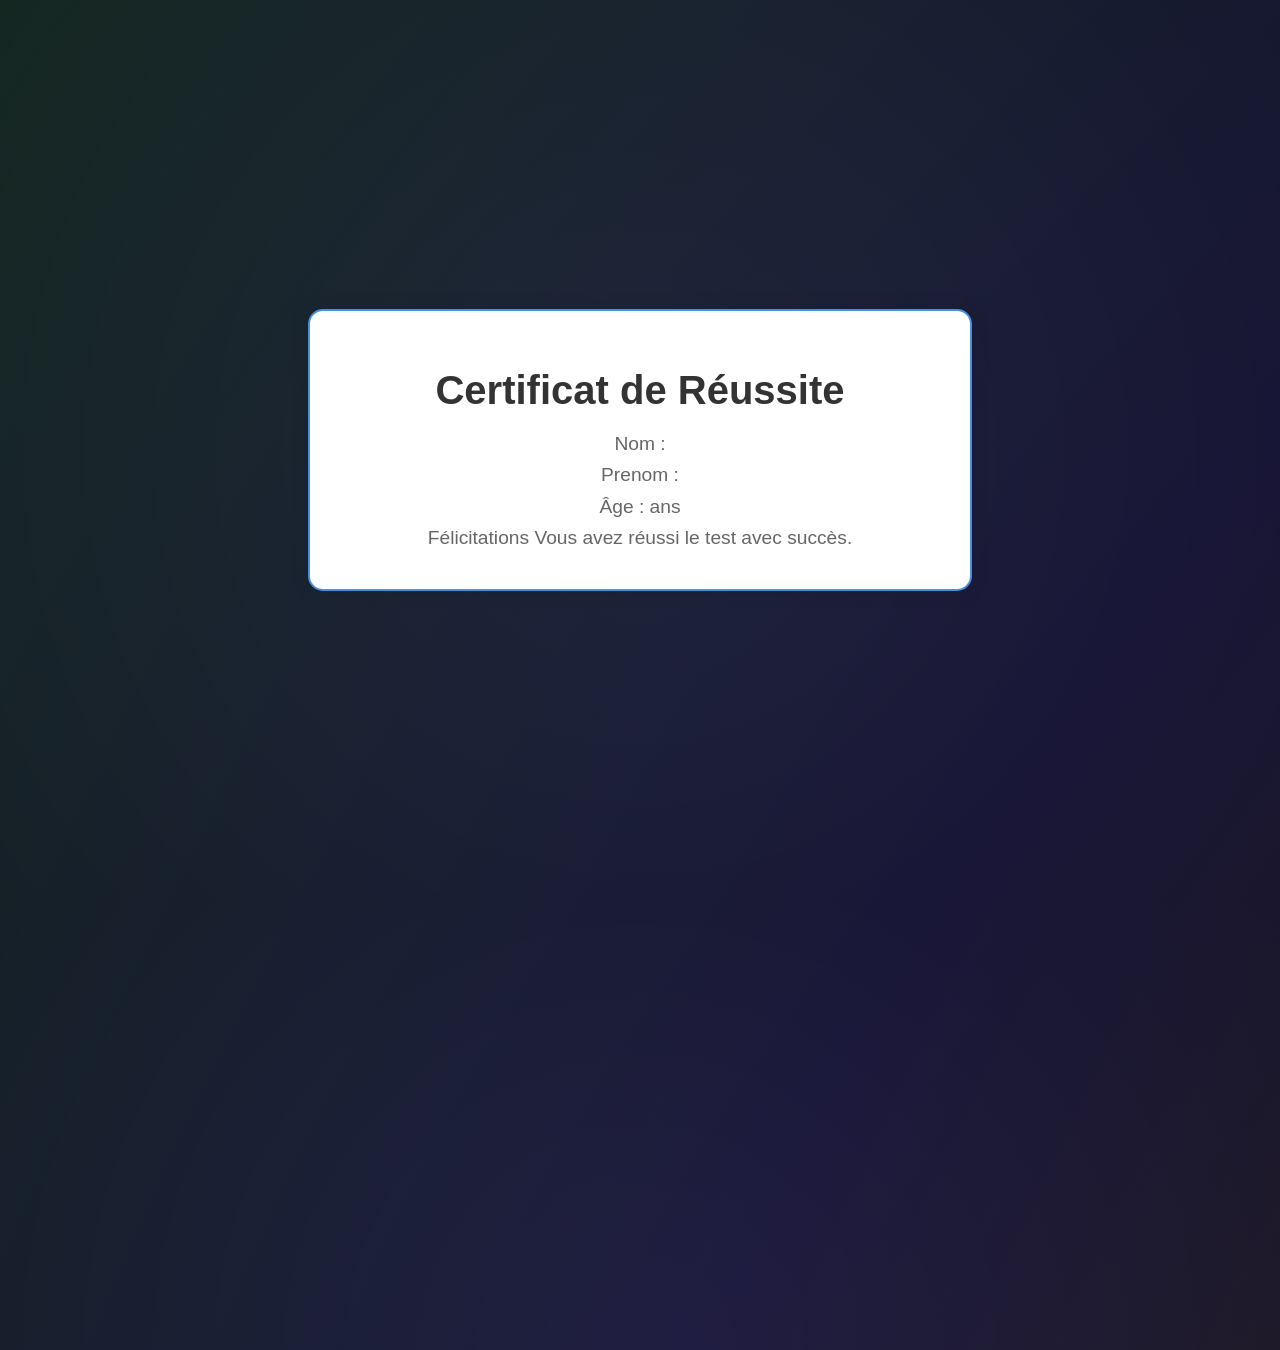
<file: certificat.html>
<!DOCTYPE html>
<html lang="fr">
<head>
    <meta charset="UTF-8">
    <title>Certificat de Réussite</title>
    <link rel="stylesheet" href="css1\certificat.css">
</head>
<body>
    <div id="certificate-container">
        <h1>Certificat de Réussite</h1>
        <p>Nom :<span id="player-name"></span></p>
        <p>Prenom : <span id="player-prenom"></span></p>
        <p>Âge : <span id="player-age"></span> ans</p>
        <p> Félicitations Vous avez réussi le test avec succès.</p>
    </div>
    <script src="js1/certificat.js"></script>
</body>
</html>
</file>
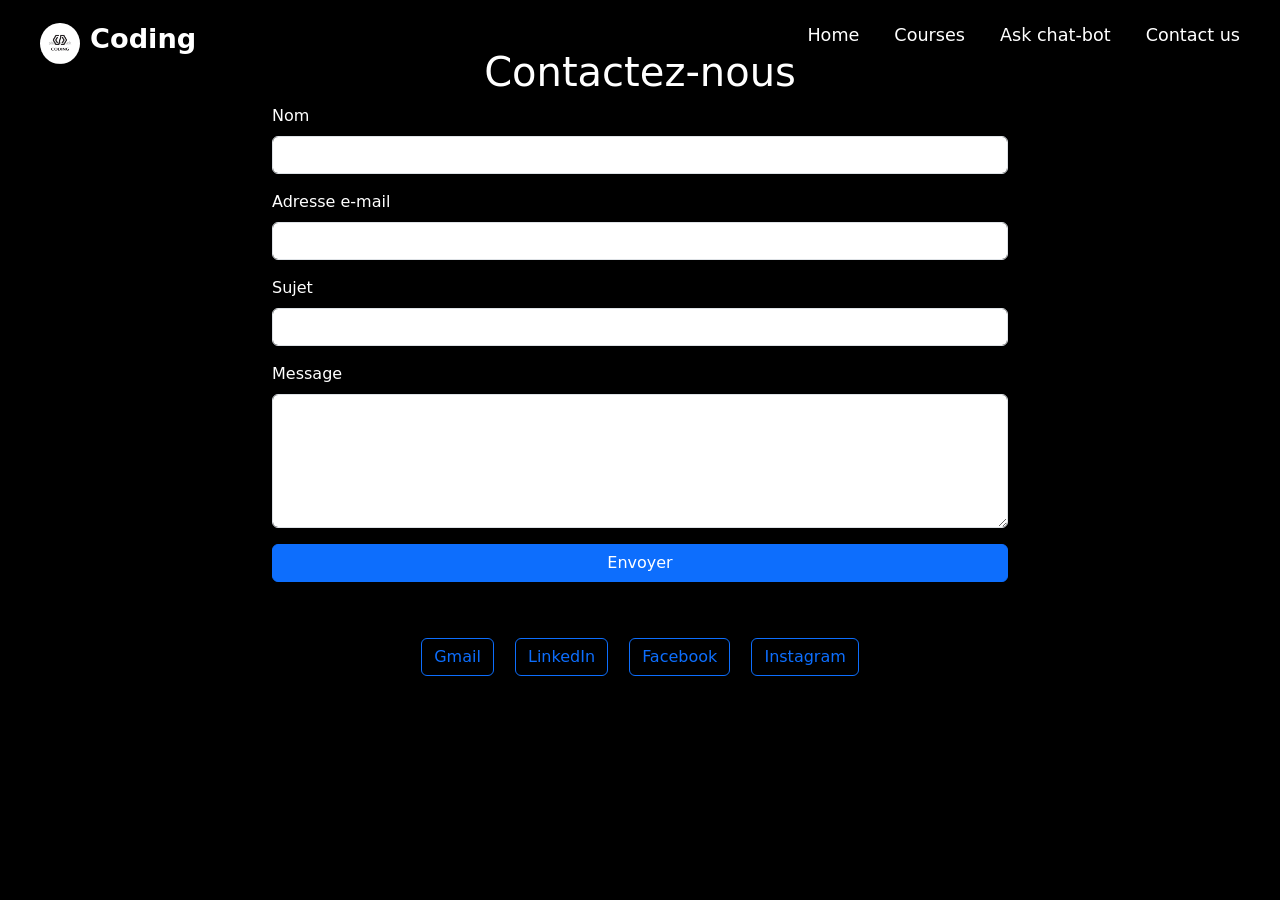
<file: Contact.html>
<!DOCTYPE html>
<html lang="en">
<head>
    <meta charset="UTF-8">
    <meta name="viewport" content="width=device-width, initial-scale=1.0">
    <title>Contact Us</title>
    <link href="https://cdn.jsdelivr.net/npm/bootstrap@5.3.3/dist/css/bootstrap.min.css" rel="stylesheet" integrity="sha384-QWTKZyjpPEjISv5WaRU9OFeRpok6YctnYmDr5pNlyT2bRjXh0JMhjY6hW+ALEwIH" crossorigin="anonymous">
    <link rel="stylesheet" href="css1\Contact.css">
    <link rel="stylesheet" href="https://fonts.googleapis.com/css2?family=Material+Symbols+Rounded:opsz,wght,FILL,GRAD@48,400,0,0">
</head>
<body>

    
    <div class="container mt-5">
          <header>
    <nav class="navbar">
        <span class="hamburger-btn material-symbols-rounded">menu</span>
        <a href="#" class="logo">
            <img src="images/digital-code-logo-symbol-coding-600w-1516243898.webp" alt="logo">
            <h2>Coding</h2>
        </a>
        <ul class="links">
            <span class="close-btn material-symbols-rounded">close</span>
            <li><a href="forgot.html">Home</a></li>
            
            <li><a href="slides.html">Courses</a></li>
            <li><a href="index.html">Ask chat-bot</a></li>
            <li><a href="Contact.html">Contact us</a></li>
        </ul>
    </nav>
</header>
        <h1 class="text-center">Contactez-nous</h1>
        <div class="row justify-content-center">
            <div class="col-md-8">
                <form action="submit_form.php" method="POST">
                    <div class="mb-3">
                        <label for="name" class="form-label">Nom</label>
                        <input type="text" class="form-control" id="name" class="a" name="name" required>
                    </div>
                    <div class="mb-3">
                        <label for="email" class="form-label">Adresse e-mail</label>
                        <input type="email" class="form-control" class="a" id="email" name="email" required>
                    </div>
                    <div class="mb-3">
                        <label for="subject" class="form-label">Sujet</label>
                        <input type="text" class="form-control" id="subject" class="" name="subject" required>
                    </div>
                    <div class="mb-3">
                        <label for="message" class="form-label">Message</label>
                        <textarea class="form-control" id="message" name="message" rows="5" required></textarea>
                    </div>
                    <button type="submit" class="btn btn-primary w-100">Envoyer</button>
                </form>
            </div>
        </div>
        <div class="row mt-5 justify-content-center">
            <div class="col-auto">
                <a href="mailto:example@gmail.com" class="btn btn-outline-primary m-2" target="_blank" title="Gmail">
                    <i class="fas fa-envelope"></i> Gmail
                </a>
                <a href="https://www.linkedin.com" class="btn btn-outline-primary m-2" target="_blank" title="LinkedIn">
                    <i class="fab fa-linkedin"></i> LinkedIn
                </a>
                <a href="https://www.facebook.com" class="btn btn-outline-primary m-2" target="_blank" title="Facebook">
                    <i class="fab fa-facebook-f"></i> Facebook
                </a>
                <a href="https://www.instagram.com" class="btn btn-outline-primary m-2" target="_blank" title="Instagram">
                    <i class="fab fa-instagram"></i> Instagram
                </a>
            </div>
        </div>
    </div>

    <script src="https://cdn.jsdelivr.net/npm/@popperjs/core@2.11.8/dist/umd/popper.min.js" integrity="sha384-I7E8VVD/ismYTF4hNIPjVp/Zjvgyol6VFvRkX/vR+Vc4jQkC+hVqc2pM8ODewa9r" crossorigin="anonymous"></script>
    <script src="https://cdn.jsdelivr.net/npm/bootstrap@5.3.3/dist/js/bootstrap.min.js" integrity="sha384-0pUGZvbkm6XF6gxjEnlmuGrJXVbNuzT9qBBavbLwCsOGabYfZo0T0to5eqruptLy" crossorigin="anonymous"></script>
</body>
</html>
</file>
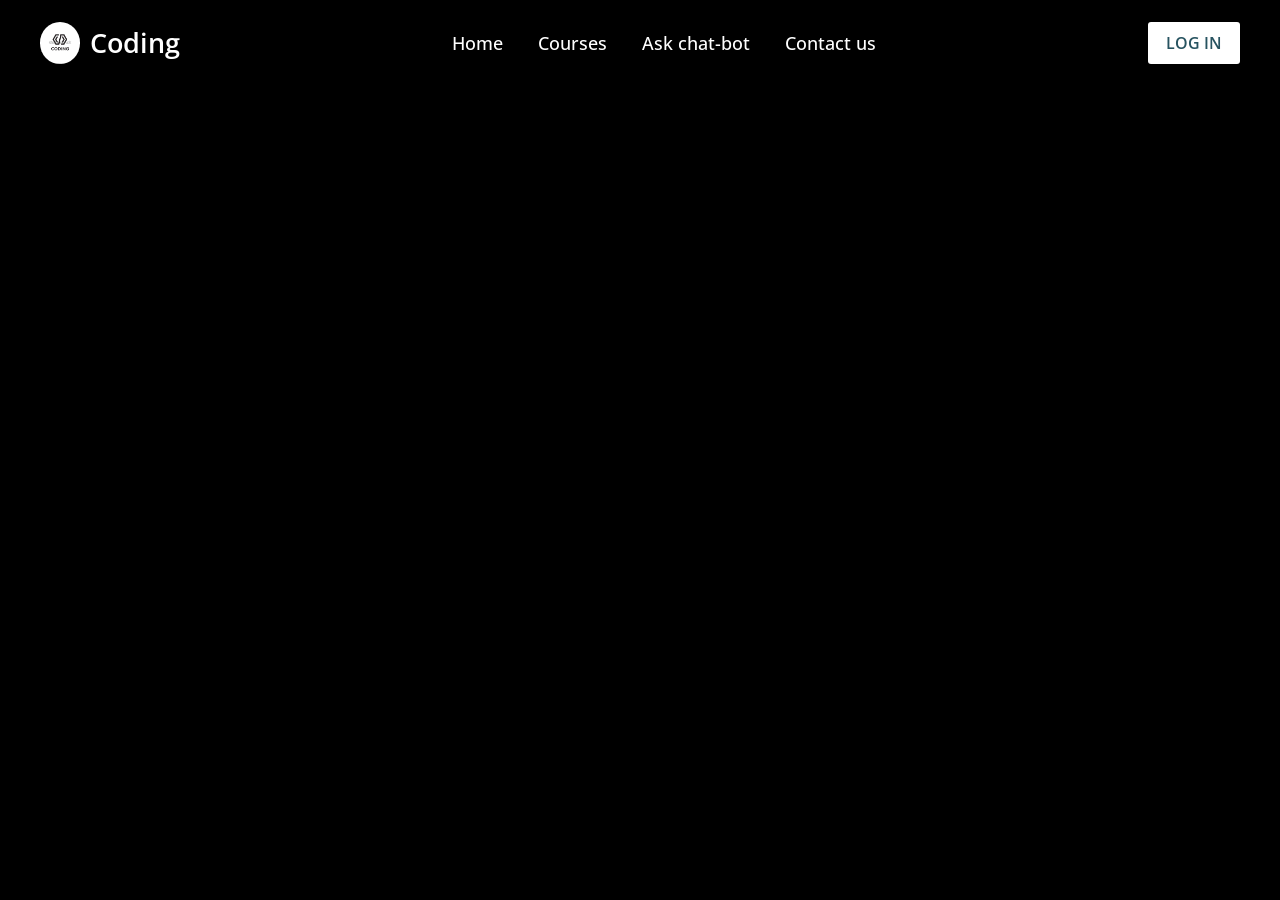
<file: forgot.html>
<!DOCTYPE html>
<html lang="en">
<head>
    <meta charset="UTF-8">
    <meta name="viewport" content="width=device-width, initial-scale=1.0">
    <title>Website with Login and Registration Form | CodingNepal</title>
    <link rel="stylesheet" href="https://fonts.googleapis.com/css2?family=Material+Symbols+Rounded:opsz,wght,FILL,GRAD@48,400,0,0">
    <link rel="stylesheet" href="css1\forgot.css">
    <script src="js1/forgot.js" defer></script>
</head>
<body>
    <header>
        <nav class="navbar">
            <span class="hamburger-btn material-symbols-rounded">menu</span>
            <a href="#" class="logo">
                <img src="images/digital-code-logo-symbol-coding-600w-1516243898.webp" alt="logo">
                <h2>Coding</h2>
            </a>
            <ul class="links">
                <span class="close-btn material-symbols-rounded">close</span>
                <li><a href="forgot.html">Home</a></li>
        
                <li><a href="slides.html">Courses</a></li>
                <li><a href="index.html">Ask chat-bot</a></li>
                <li><a href="Contact.html">Contact us</a></li>
            </ul>
            <button class="login-btn">LOG IN</button>
        </nav>
    </header>

    <div class="blur-bg-overlay"></div>
    <div class="form-popup">
        <span class="close-btn material-symbols-rounded">close</span>
        <div class="form-box login">
            <div class="form-details">
                <h2>Welcome Back</h2>
                <p>Please log in using your personal information to stay connected with us.</p>
            </div>
            <div class="form-content">
                <h2>LOGIN</h2>
                <form action="slides.html">
                    <div class="input-field">
                        <input type="text" required>
                        <label>Email</label>
                    </div>
                    <div class="input-field">
                        <input type="password" required>
                        <label>Password</label>
                    </div>
                    <a href="forgotp.html" class="forgot-pass-link">Forgot password?</a>
                    <button type="submit">Log In</button>
                </form>
                <div class="bottom-link">
                    Don't have an account?
                    <a href="inscription.html" id="signup-link">Signup</a>
                </div>
            </div>
        </div>
        <div class="form-box signup">
            <div class="form-details">
                <h2>Create Account</h2>
                <p>To become a part of our community, please sign up using your personal information.</p>
            </div>
            <div class="form-content">
                <h2>SIGNUP</h2>
                <form action="">
                    <div class="input-field">
                        <input type="text" required>
                        <label>Enter your email</label>
                    </div>
                    <div class="input-field">
                        <input type="password" required>
                        <label>Create password</label>
                    </div>
                    <div class="policy-text">
                        <input type="checkbox" id="policy">
                        <label for="policy">
                            I agree the
                            <a href="#" class="option">Terms & Conditions</a>
                        </label>
                    </div>
                    <button type="submit">Sign Up</button>
                </form>
                <div class="bottom-link">
                    Already have an account? 
                    <a href="" id="login-link">Login</a>
                </div>
            </div>
        </div>
    </div>
</body>
</html>
</file>
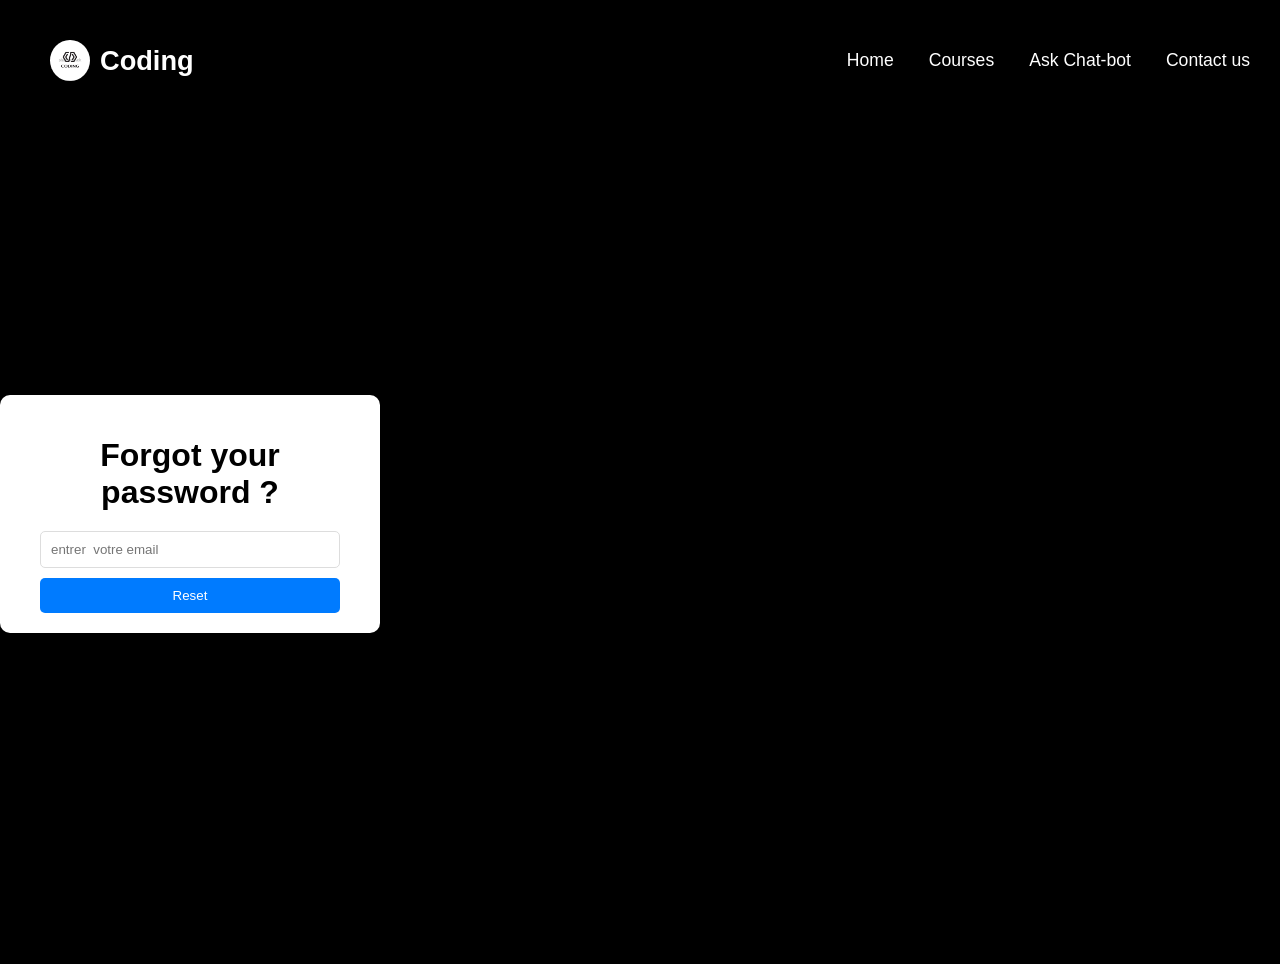
<file: forgotp.html>
<!DOCTYPE html>
<html lang="en">
<head>
    <meta charset="UTF-8">
    <meta name="viewport" content="width=device-width, initial-scale=1.0">
    <title>Document</title>
    <link rel="stylesheet" href="css1\forgotp.css">
    <link rel="stylesheet" href="https://fonts.googleapis.com/css2?family=Material+Symbols+Rounded:opsz,wght,FILL,GRAD@48,400,0,0">

</head>
<body >
    <header>
        <nav class="navbar">
            <span class="hamburger-btn material-symbols-rounded">menu</span>
            <a href="#" class="logo">
                <img src="images/digital-code-logo-symbol-coding-600w-1516243898.webp" alt="logo">
                <h2>Coding</h2>
            </a>
            <ul class="links">
                <span class="close-btn material-symbols-rounded">close</span>
                <li><a href="forgot.html">Home</a></li>
                <li><a href="slides.html">Courses</a></li>
                <li><a href="index.html">Ask Chat-bot</a></li>
                <li><a href="Contact.html">Contact us</a></li>
            </ul>
        </nav>
    </header>
    <div class="container">
        <h1>Forgot your password ?</h1>
        <form action="" id="resetform">
            <input type="email"  id="email" placeholder="entrer  votre email" required>
            <button type="submit">Reset</button>

        </form>
       

    </div>
    
    
</body>
</html>
</file>
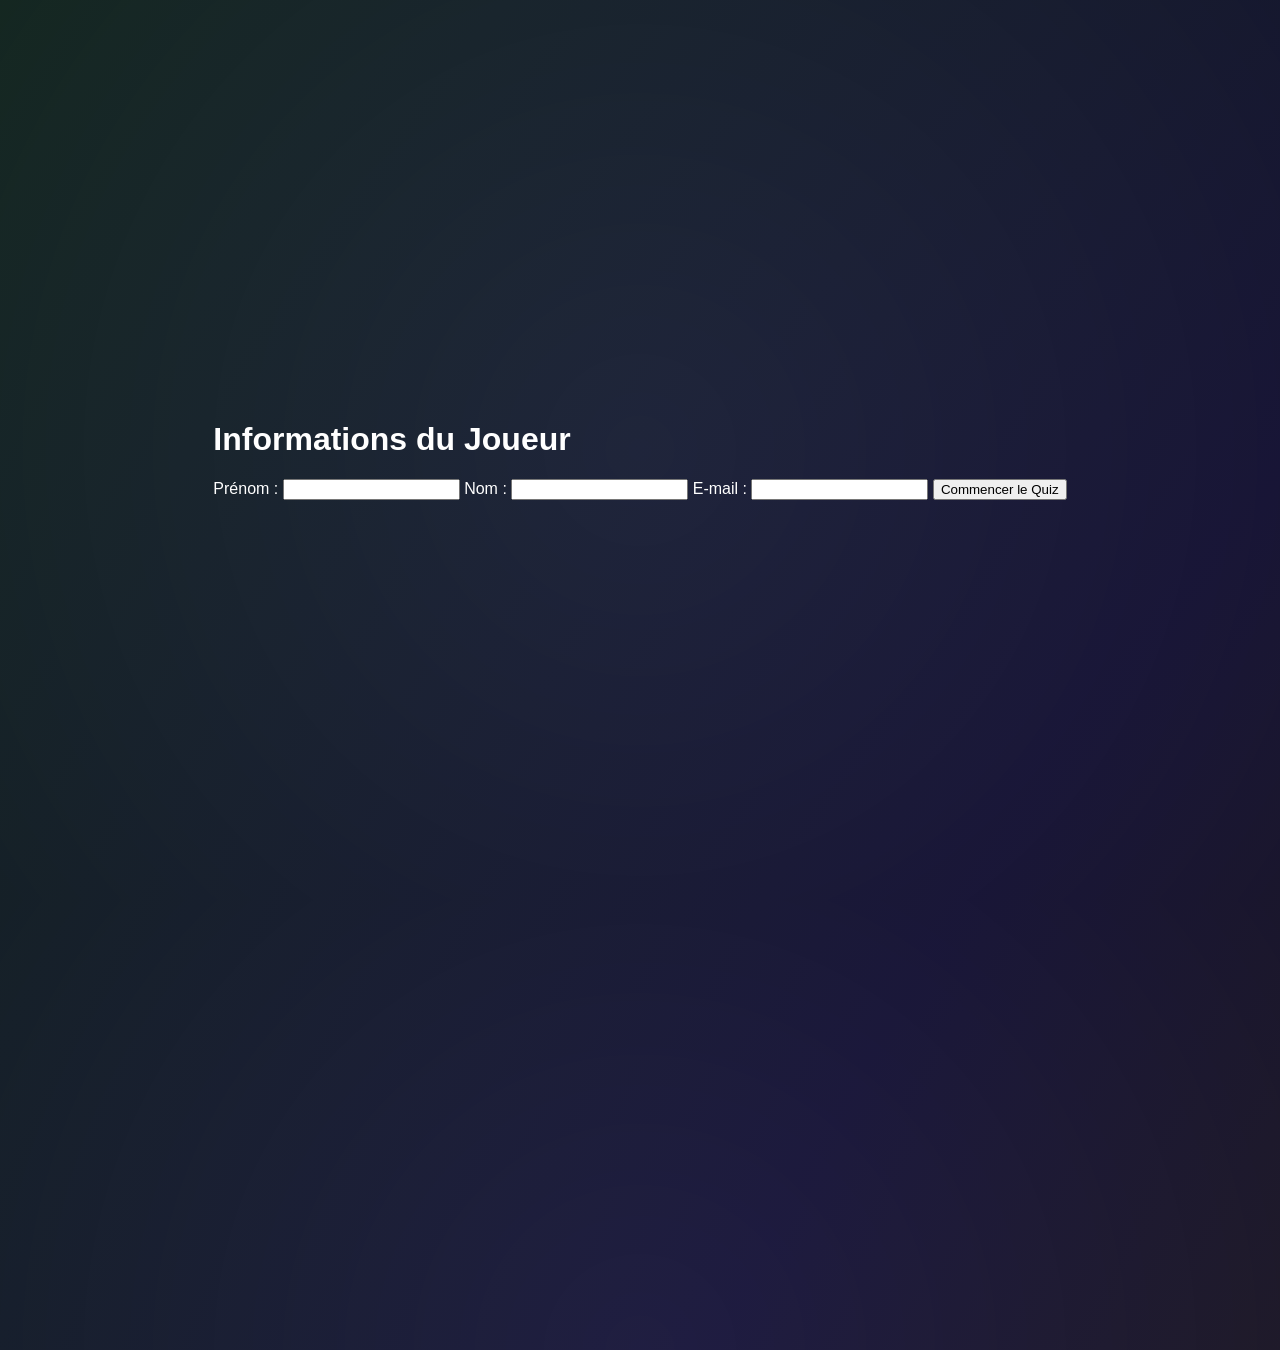
<file: info.html>
<!DOCTYPE html>
<html lang="fr">
<head>
    <meta charset="UTF-8">
    <title>Quiz Java</title>
    <link rel="stylesheet" href="css1\certificat.css">
</head>
<body>
    <div id="user-info">
        <h1>Informations du Joueur</h1>
        <form id="user-form">
            <label for="first-name">Prénom :</label>
            <input type="text" id="first-name" required>
            <label for="last-name">Nom :</label>
            <input type="text" id="last-name" required>
            <label for="email">E-mail :</label>
            <input type="email" id="email" required>
            <button type="button" id="b">Commencer le Quiz</button>
        </form>
    </div>
    <div id="quiz-container" style="display:none;">
    </div>
    <script src="js1/info.js"></script>
</body>
</html>
</file>
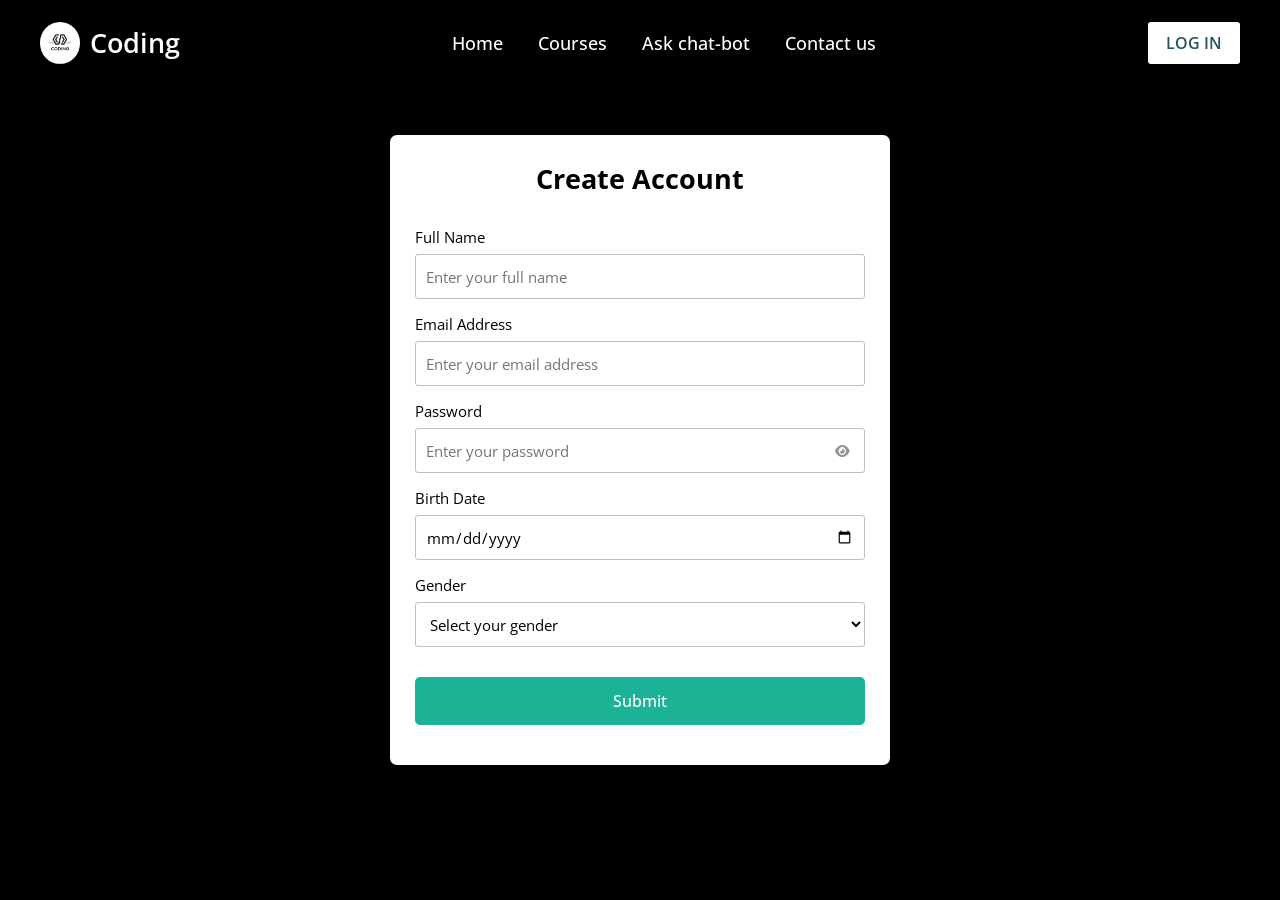
<file: inscription.html>
<!DOCTYPE html>
<html lang="en">
  <head>
    <meta charset="UTF-8">
    <meta name="viewport" content="width=device-width, initial-scale=1.0">
    <title>inscription</title>
    <link rel="stylesheet" href="css1\inscription.css">
    <link rel="stylesheet" href="https://cdnjs.cloudflare.com/ajax/libs/font-awesome/6.2.1/css/all.min.css" />
  </head>
  <body>
    <header>
        <nav class="navbar">
            <span class="hamburger-btn material-symbols-rounded">menu</span>
            <a href="#" class="logo">
                <img src="images/digital-code-logo-symbol-coding-600w-1516243898.webp" alt="logo">
                <h2>Coding</h2>
            </a>
            <ul class="links">
                <span class="close-btn material-symbols-rounded">close</span>
                <li><a href="forgot.html">Home</a></li>
                <li><a href="slides.html">Courses</a></li>
                <li><a href="index.html">Ask chat-bot</a></li>
                <li><a href="Contact.html">Contact us</a></li>
            </ul>
            <button class="login-btn">LOG IN</button>
        </nav>
    </header>
    <form action="slides.html">
      <h2>Create Account</h2>
      <div class="form-group fullname">
        <label for="fullname">Full Name</label>
        <input type="text" id="fullname" placeholder="Enter your full name">
      </div>
      <div class="form-group email">
        <label for="email">Email Address</label>
        <input type="text" id="email" placeholder="Enter your email address">
      </div>
      <div class="form-group password">
        <label for="password">Password</label>
        <input type="password" id="password" placeholder="Enter your password">
        <i id="pass-toggle-btn" class="fa-solid fa-eye"></i>
      </div>
      <div class="form-group date">
        <label for="date">Birth Date</label>
        <input type="date" id="date" placeholder="Select your date">
      </div>
      <div class="form-group gender">
        <label for="gender">Gender</label>
        <select id="gender">
          <option value="" selected disabled>Select your gender</option>
          <option value="Male">Male</option>
          <option value="Female">Female</option>
          <option value="Other">Other</option>
        </select>
      </div>
      <div class="form-group submit-btn">
        <input type="submit" value="Submit">
      </div>
    </form>

    <script src="js1/inscription.js"></script>
  </body>
</html>
</file>
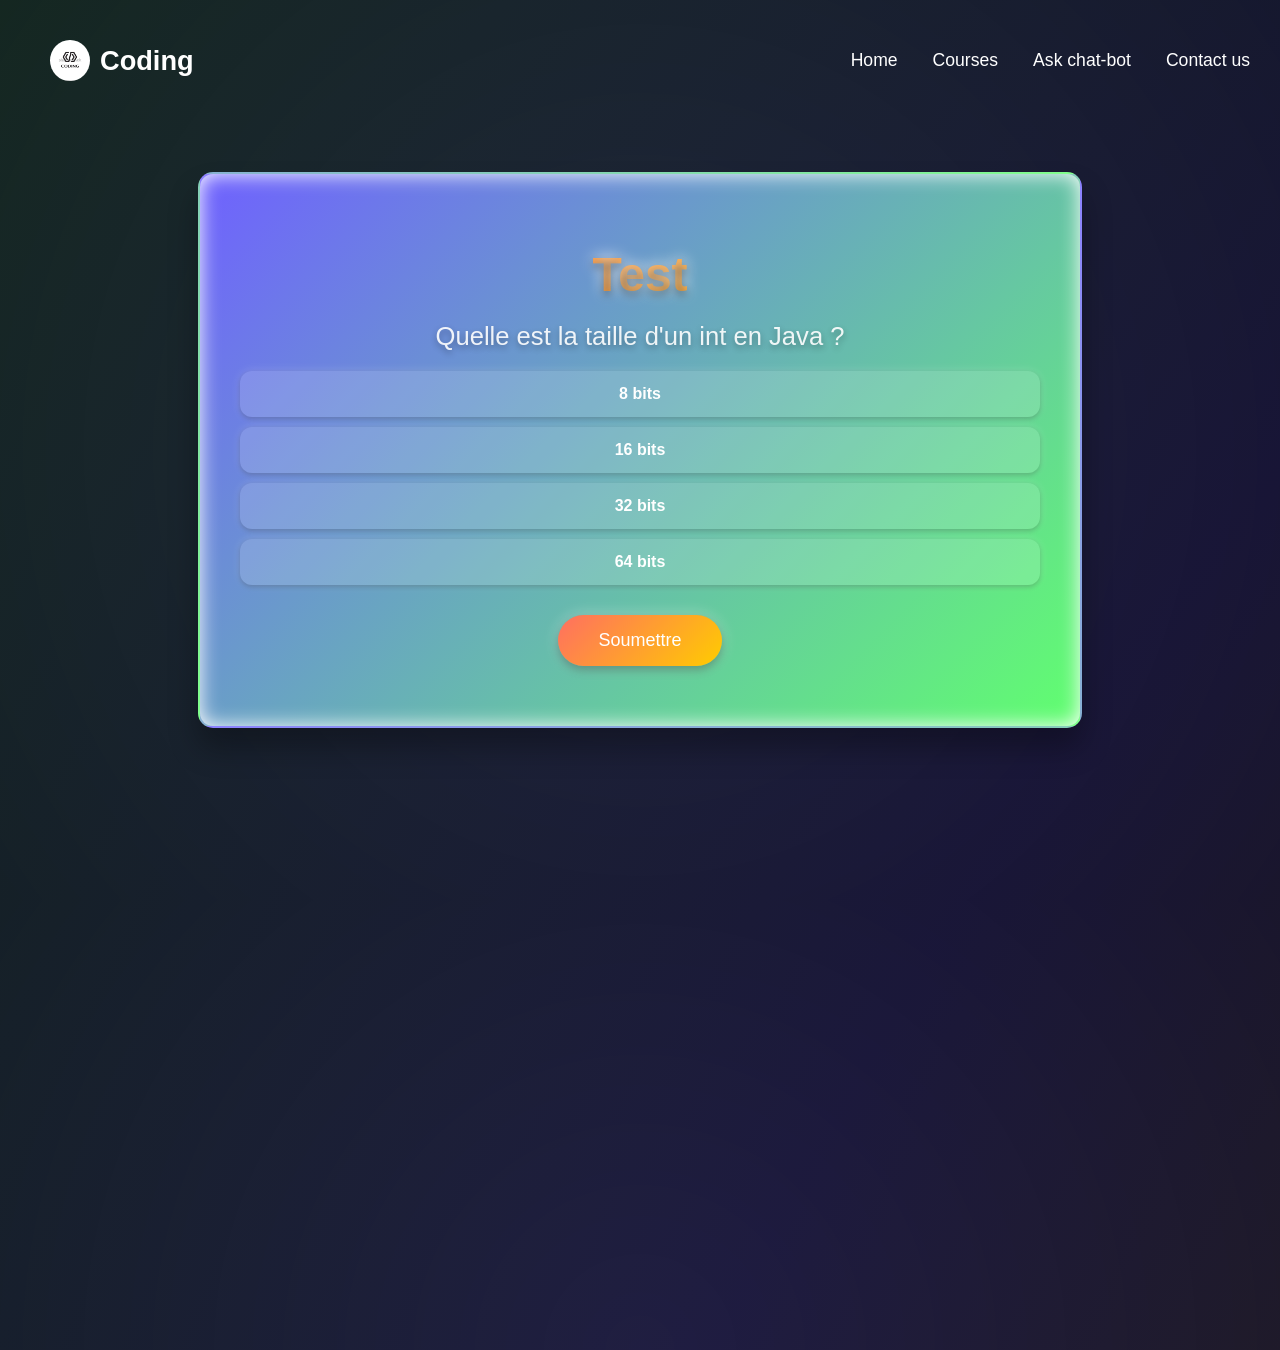
<file: quiz.html>
<!DOCTYPE html>
<html lang="fr">
<head>
    <meta charset="UTF-8">
    <title>Test</title>
    <link rel="stylesheet" href="css1/quiz.css">
    <link rel="stylesheet" href="https://fonts.googleapis.com/css2?family=Material+Symbols+Rounded:opsz,wght,FILL,GRAD@24,200,0,0" />
    <link rel="stylesheet" href="https://cdn.jsdelivr.net/npm/swiper@11/swiper-bundle.min.css">
</head>
<body>
        
    <header>
        <nav class="navbar">
            <span class="hamburger-btn material-symbols-rounded">menu</span>
            <a href="#" class="logo">
                <img src="images/digital-code-logo-symbol-coding-600w-1516243898.webp" alt="logo">
                <h2>Coding</h2>
            </a>
            <ul class="links">
                <span class="close-btn material-symbols-rounded">close</span>
                <li><a href="forgot.html">Home</a></li>
                <li><a href="slides.html">Courses</a></li>
                <li><a href="index.html">Ask chat-bot</a></li>
                <li><a href="Contact.html">Contact us</a></li>
            </ul>
        </nav>
    </header>
    <div id="quiz-container">
        <h1>Test</h1>
        <div id="quiz"></div>
        <button id="submit">Soumettre</button>
        <div id="result"></div>
    </div>
    <script src="js1/quiz.js"></script>
</body>
</html>
</file>
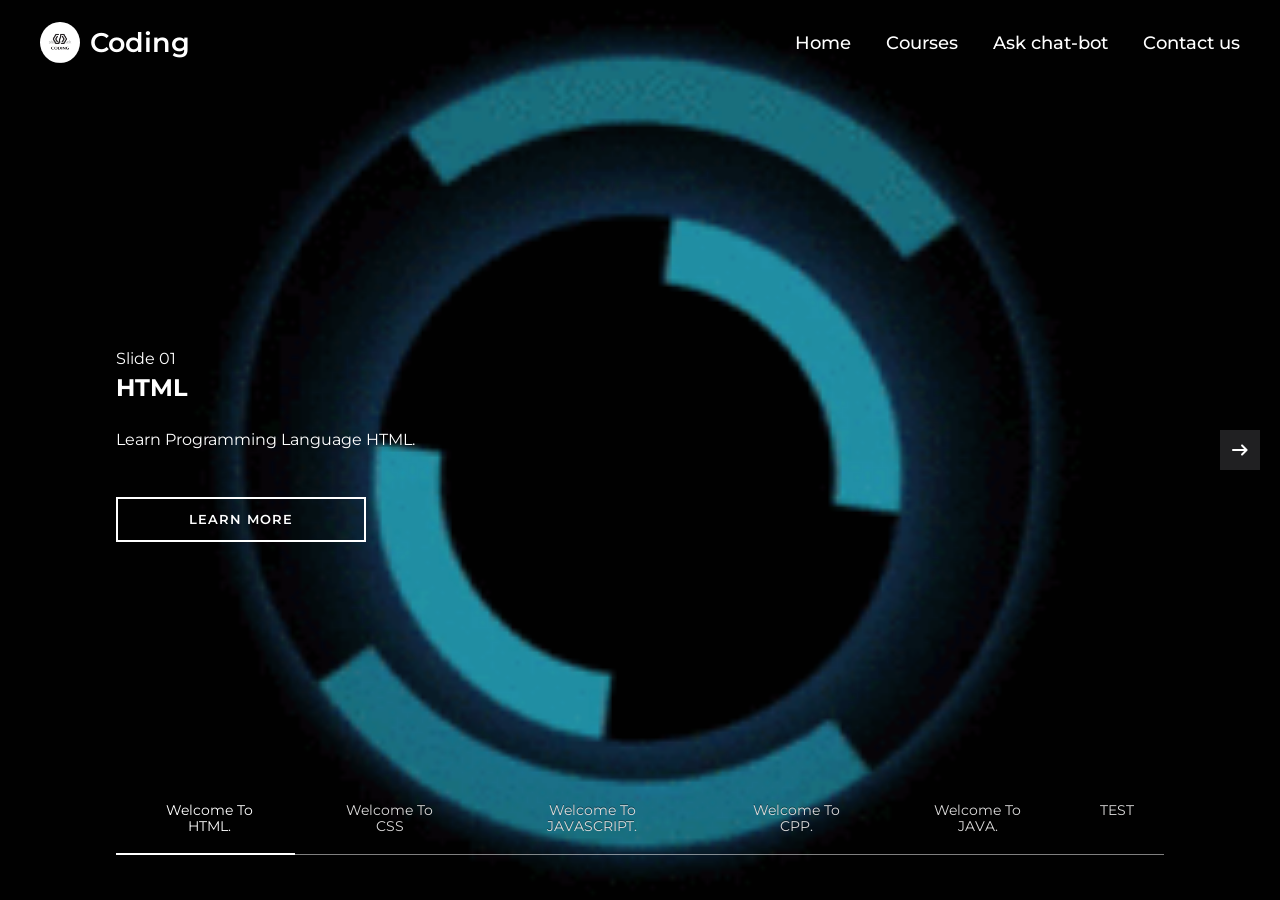
<file: slides.html>
<!DOCTYPE html>
<html lang="en">
<head>
  <meta charset="UTF-8">
  <meta name="viewport" content="width=device-width, initial-scale=1.0">
  <title>Image Slider | CodingNepal</title>
  <link rel="stylesheet" href="css1\slides.css">
  <link rel="stylesheet" href="https://fonts.googleapis.com/css2?family=Material+Symbols+Rounded:opsz,wght,FILL,GRAD@24,200,0,0" />
  <link rel="stylesheet" href="https://cdn.jsdelivr.net/npm/swiper@11/swiper-bundle.min.css">
</head>
<body>
    <audio  autoplay>
        <source src="stylish-deep-electronic-262632.mp3" type="audio/mpeg">
    </audio>
    
    <header>
        <nav class="navbar">
            <span class="hamburger-btn material-symbols-rounded">menu</span>
            <a href="#" class="logo">
                <img src="images/digital-code-logo-symbol-coding-600w-1516243898.webp" alt="logo">
                <h2>Coding</h2>
            </a>
            <ul class="links">
                <span class="close-btn material-symbols-rounded">close</span>
                <li><a href="forgot.html">Home</a></li>
                <li><a href="slides.html">Courses</a></li>
                <li><a href="index.html">Ask chat-bot</a></li>
                <li><a href="Contact.html">Contact us</a></li>
            </ul>
        </nav>
    </header>
  <div class="slider-container">
    <div class="slider-wrapper swiper-wrapper">
      <div class="slider-item swiper-slide">
        <div class="slide-content">
          <h3 class="slide-subtitle">Slide 01</h3>
          <h2 class="slide-title">HTML</h2>
          <p class="slide-description">Learn Programming Language HTML.</p>
          <a href="pdf/documenthtml.pdf" class="slide-button" id="butt"><span>Learn More</span></a>
        </div>
      </div>
      <div class="slider-item swiper-slide">
        <div class="slide-content">
          <h3 class="slide-subtitle">Slide 02</h3>
          <h2 class="slide-title">CSS</h2>
          <p class="slide-description">Learn Programming Language CCS.</p>
          <a href="pdf/documentcss.pdf" class="slide-button"><span>Learn More</span></a>
        </div>
      </div>
      <div class="slider-item swiper-slide">
        <div class="slide-content">
          <h3 class="slide-subtitle">Slide 03</h3>
          <h2 class="slide-title">JAVASCRIPT</h2>
          <p class="slide-description">Learn Programming Language JAVASCRIPT..</p>
          <a href="pdf/js.pdf" class="slide-button"><span>Learn More</span></a>
        </div>
      </div>
      <div class="slider-item swiper-slide">
        <div class="slide-content">
          <h3 class="slide-subtitle">Slide 04</h3>
          <h2 class="slide-title">C++</h2>
          <p class="slide-description">Learn Programming Language CPP..</p>
          <a href="pdf/documentc++.pdf" class="slide-button"><span>Learn More</span></a>
        </div>
      </div>
      
      <div class="slider-item swiper-slide">
        <div class="slide-content">
          <h3 class="slide-subtitle">Slide 04</h3>
          <h2 class="slide-title">JAVA</h2>
          <p class="slide-description">Learn Programming Language CPP..</p>
          <a href="pdf/java.pdf" class="slide-button"><span>Learn More</span></a>
          
        </div>
      </div>
      <div class="slider-item swiper-slide">
        <div class="slide-content">
          <h3 class="slide-subtitle">Slide 05</h3>
          <h2 class="slide-title">Test</h2>
          <p class="slide-description">do You Want To Develop Yourself ?</p>
          <a href="quiz.html" class="slide-button"><span>Exam</span></a>
        </div>
      </div>
     

    <div class="slider-controls">
      <ul class="slider-pagination">
        <div class="slider-indicator"></div>
        <li class="slider-tab current">Welcome To HTML.</li>
        <li class="slider-tab">Welcome To CSS</li>
        <li class="slider-tab">Welcome To JAVASCRIPT.</li>
        <li class="slider-tab">Welcome To CPP.</li>
        <li class="slider-tab">Welcome To JAVA.</li>
        <li class="slider-tab">TEST</li>

      </ul>
    </div>

    <div class="slider-navigations">
      <button id="slide-prev" class="material-symbols-rounded">arrow_left_alt</button>
      <button id="slide-next" class="material-symbols-rounded">arrow_right_alt</button>
    </div>
  </div>

  <script src="https://cdn.jsdelivr.net/npm/swiper@11/swiper-bundle.min.js"></script>

  <script src="js1/slides.js"></script>
</body>
</html>
</file>
<file: css1/quiz.css>
:root {
    --primary-color: #ff6f61; 
    --secondary-color: #ffcc00; 
    --background-color: #1e1e2f;
    --text-color: #ffffff;
    --button-hover-color: #ff8e72; 
    --button-active-color: #ffd54f; 
    --shadow-color: rgba(0, 0, 0, 0.3);
    --gradient-light: linear-gradient(135deg, #ff6f61, #ffcc00);
    --gradient-dark: linear-gradient(135deg, #6f61ff, #61ff6f);
}

body {
    font-family: 'Poppins', sans-serif;
    display: flex;
    justify-content: center;
    align-items: center;
    height: 100vh;
    margin: 0;
    background: var(--background-color);
    background-image: radial-gradient(circle, rgba(0, 0, 0, 0.6), rgba(0, 0, 0, 1));
    overflow: hidden;
    color: var(--text-color);
}

body::before {
    content: "";
    position: absolute;
    width: 200%;
    height: 200%;
    top: -50%;
    left: -50%;
    background: radial-gradient(circle, #ff6f61, #ffcc00, #6f61ff, #61ff6f);
    background-size: 400% 400%;
    z-index: -1;
    animation: backgroundGlow 15s infinite;
    opacity: 0.2;
}

@keyframes backgroundGlow {
    0% {
        background-position: 0% 50%;
    }
    50% {
        background-position: 100% 50%;
    }
    100% {
        background-position: 0% 50%;
    }
}

#quiz-container {
    background: var(--gradient-dark);
    padding: 40px;
    border-radius: 15px;
    box-shadow: 0 20px 30px var(--shadow-color), 0 0 20px #fff inset;
    width: 90%;
    max-width: 800px;
    text-align: center;
    transition: transform 0.5s ease, box-shadow 0.5s ease;
    border: 2px solid rgba(255, 255, 255, 0.2);
    backdrop-filter: blur(15px);
}

#quiz-container:hover {
    transform: translateY(-15px) scale(1.05);
    box-shadow: 0 25px 40px rgba(0, 0, 0, 0.6), 0 0 25px rgba(255, 255, 255, 0.7);
}

h1 {
    margin-bottom: 20px;
    font-size: 3em;
    background: var(--gradient-light);
    -webkit-background-clip: text;
    -webkit-text-fill-color: transparent;
    text-shadow: 0 4px 8px rgba(0, 0, 0, 0.4), 0 0 15px #fff;
    animation: glowingText 2s infinite;
}

@keyframes glowingText {
    0%, 100% {
        text-shadow: 0 4px 8px rgba(0, 0, 0, 0.4), 0 0 20px #ff6f61, 0 0 30px #ffcc00;
    }
    50% {
        text-shadow: 0 4px 8px rgba(0, 0, 0, 0.4), 0 0 25px #6f61ff, 0 0 40px #61ff6f;
    }
}

.quiz-question {
    font-size: 1.6em;
    margin-bottom: 20px;
    color: rgba(255, 255, 255, 0.9);
    text-shadow: 0 3px 6px rgba(0, 0, 0, 0.3);
    animation: fadeIn 2s;
}

label {
    display: block;
    background: rgba(255, 255, 255, 0.15);
    margin: 10px 0;
    padding: 14px;
    border-radius: 12px;
    cursor: pointer;
    transition: all 0.4s ease;
    font-weight: bold;
    color: #fff;
    box-shadow: 0 2px 5px rgba(0, 0, 0, 0.2), 0 0 10px rgba(255, 255, 255, 0.2);
}

label:hover {
    background: var(--gradient-light);
    color: #000;
    transform: translateX(20px);
    box-shadow: 0 5px 15px rgba(0, 0, 0, 0.5), 0 0 20px rgba(255, 255, 255, 0.8);
}

input[type="radio"] {
    display: none;
}

button {
    background: var(--gradient-light);
    color: #fff;
    border: none;
    padding: 15px 40px;
    border-radius: 30px;
    cursor: pointer;
    font-size: 18px;
    margin-top: 20px;
    transition: all 0.5s ease;
    box-shadow: 0 4px 10px rgba(0, 0, 0, 0.3), 0 0 15px rgba(255, 255, 255, 0.4);
}

button:hover {
    background: var(--gradient-dark);
    transform: translateY(-10px) scale(1.1);
    box-shadow: 0 8px 20px rgba(0, 0, 0, 0.5), 0 0 30px rgba(255, 255, 255, 0.7);
}

button:active {
    transform: translateY(0) scale(0.95);
    box-shadow: 0 4px 8px rgba(0, 0, 0, 0.3);
}

#result {
    margin-top: 20px;
    font-size: 22px;
    font-weight: bold;
    color: #000;
  
}

#result.show {
    opacity: 1;
    transform: translateY(0);
    color: #000;
}
header {
    position: fixed;
    width: 100%;
    top: 0;
    left: 0;
    z-index: 10;
    padding: 0 10px;
}

.navbar {
    display: flex;
    padding: 22px 0;
    align-items: center;
    max-width: 1200px;
    margin: 0 auto;
    justify-content: space-between;
}

.navbar .hamburger-btn {
    display: none;
    color: #fff;
    cursor: pointer;
    font-size: 1.5rem;
}

.navbar .logo {
    gap: 10px;
    display: flex;
    align-items: center;
    text-decoration: none;
}

.navbar .logo img {
    width: 40px;
    border-radius: 50%;
}

.navbar .logo h2 {
    color: #fff;
    font-weight: 600;
    font-size: 1.7rem;
}

.navbar .links {
    display: flex;
    gap: 35px;
    list-style: none;
    align-items: center;
}

.navbar .close-btn {
    position: absolute;
    right: 20px;
    top: 20px;
    display: none;
    color: #000;
    cursor: pointer;
}

.navbar .links a {
    color: #fff;
    font-size: 1.1rem;
    font-weight: 500;
    text-decoration: none;
    transition: 0.1s ease;
}

.navbar .links a:hover {
    color: #19e8ff;
}

.navbar .login-btn {
    border: none;
    outline: none;
    background: #fff;
    color: #275360;
    font-size: 1rem;
    font-weight: 600;
    padding: 10px 18px;
    border-radius: 3px;
    cursor: pointer;
    transition: 0.15s ease;
}

.navbar .login-btn:hover {
    background: #ddd;
}
</file>
